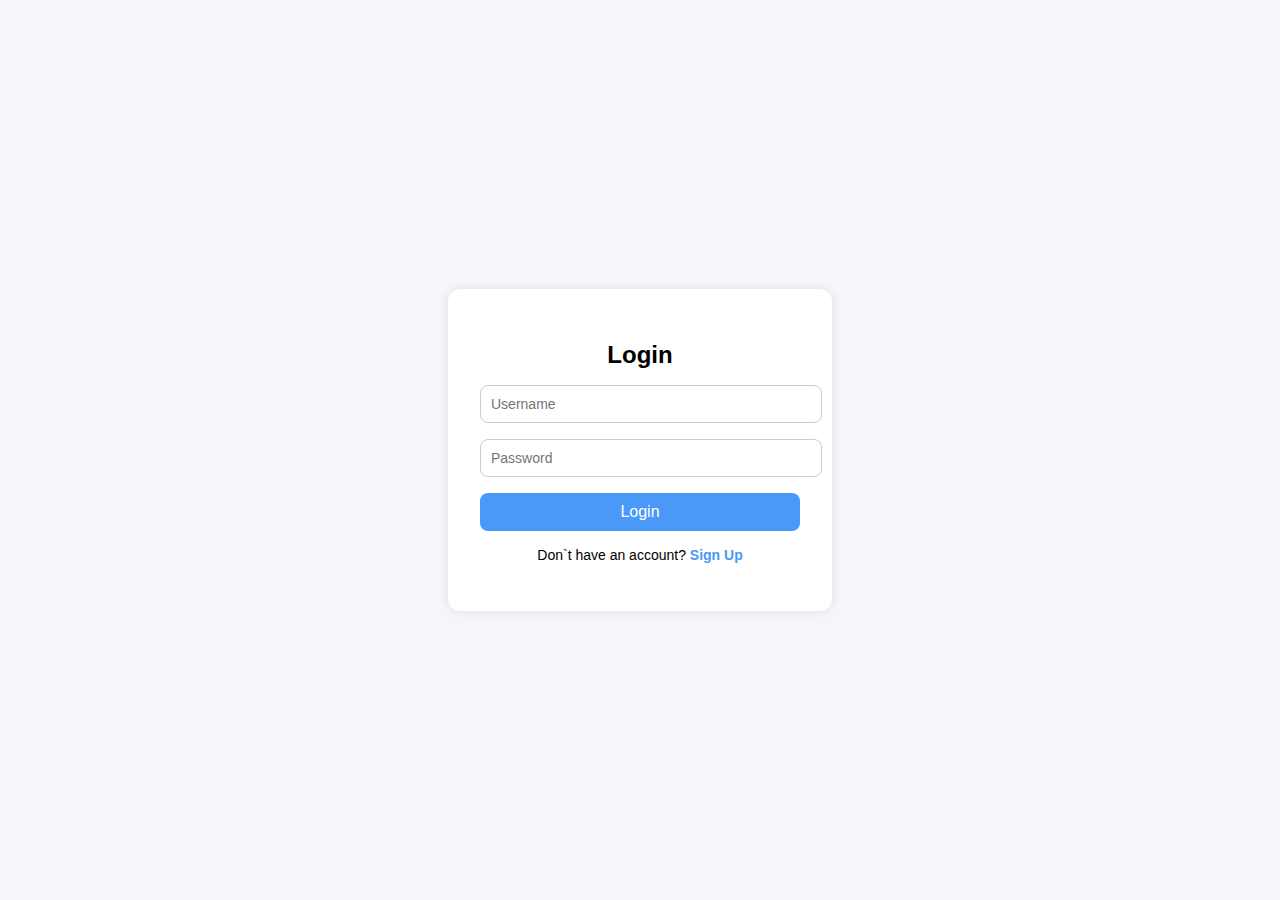
<file: index.html>
<!DOCTYPE html>
<html lang="en">
<head>
    <meta charset="UTF-8">
    <meta name="viewport" content="width=device-width, initial-scale=1.0">
    <title>Canvas WhiteBoard</title>
    <link rel="stylesheet" href="styles.css">
    <script src="script.js" defer></script>
</head>
<body>
   <header class ="toolbar">
    <!-- name of the app -->
    <div class ="brand">Canva Board</div>
    <!-- controls -->
    <div class ="controls">
        <div class = "tool-buttons">
            <button class="tool active" id = "brush" title = "Brush">
                <img src = "icons/brush.svg" alt = "Brush">
            </button>
            <button class="tool" id = "eraser" title = "Eraser">
                <img src = "icons/eraser.svg" alt = "Eraser">
            </button>
        </div>

        <label  class = "control-inline">
            Size
            <input id = "size" type = "range" min = "1" max = "50" value = "5">
        </label>

        <label class = "control-inline">
            Color
            <input id = "color" type = "color" value = "#000000">
        </label>

        <button id = "load-btn">Load</button>
        <button id = "download-btn">Download</button>
        <input id = "upload-file" type = "file" accept=".json" style = "display:none">
        <button id = "upload-btn">Upload</button>

        <button id = "clear-btn">Clear</button>
        <button id = "logout-btn">Logout</button>
    </div>
   </header>

   <main class = "canvas-wrap">
    <canvas id = "board"></canvas>
   </main>
    
</body>
</html>
</file>
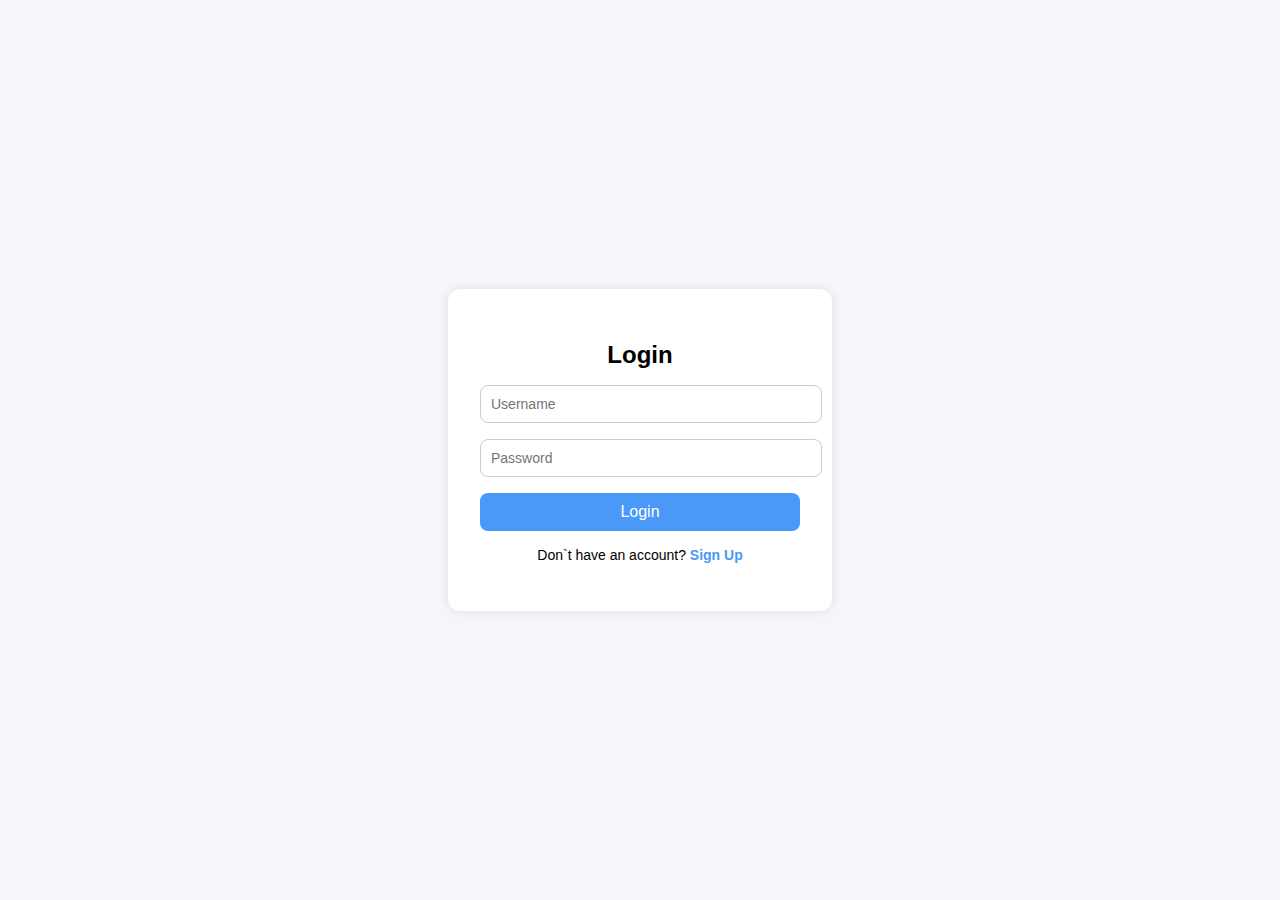
<file: login.html>
<!DOCTYPE html>
<html lang="en">
<head>
    <meta charset="UTF-8">
    <meta name="viewport" content="width=device-width, initial-scale=1.0">
    <title>Login / Signup</title>
    <link rel="stylesheet" href="auth.css">
</head>
<body>
    <div class = "auth-container">
        <h2 id ="form-title">Login</h2>
        <div class = "form-group">
            <input type="text" id="username" placeholder="Username" required>
        </div>
        <div class = "form-group">
            <input type="password" id="password" placeholder="Password" required>
        </div>

        <button id ="action-btn">Login</button>

        <p id ="toggle-text">Don`t have an account? <span id="toggle-link">Sign Up</span></p>
        <p id ="message"></p>
    </div>
    <script src="auth.js"></script>
</body>
</html>
</file>
<file: styles.css>
@import url('https://fonts.googleapis.com/css2?family=Poppins:wght@300;400;500;600;700&display=swap');

*{
    margin : 0;
    padding : 0;
    box-sizing : border-box;
    font-family : 'Poppins', sans-serif;
}

body{
    display: flex;
    align-items: center;
    justify-content: center;
    min-height: 100vh;
    background:black;
}

.container{
    display: flex;
    width:100vw;
    position: relative;
    max-width: 100vw;
    gap:10px;
    padding: 10px;
}

section{
    background: white;
    border-radius: 7px;
    
}
.tools-board{
    width:210px;
    padding: 15px 22px 0;
    position: relative;
    height: 80vh;
    margin-top: 100px;
    display: flex;
    flex-direction: column;
   
}

.tools-board .row{
    margin-botton:20px;

}

.row .options{
    list-style: none;
    margin:10px 0 0 5px;
}

.row .options .option{
    display :flex;
    align-items: center;
    margin-bottom :10px;
    cursor: pointer;
}

.option:is(:hover, .active) img {
    filter: invert(17%) sepia(90%) saturate(3000%) hue-rotate(9000deg) brightness(100%) contrast(100%);
}

.option :where(span,label){
    color:black;
    padding-left:10px;
}

.option:is(:hover, .active) :where(span,label){
    color: #007bff; 
    
}

.option #fill-color{
    height:14px;
    width:14px;

}

#fill-color:checked ~ label {
    color: #4A98F7;
}

.option #size-slider{
    width : 100%;
    height : 5px;
    margin-top :10px;
    accent-color: #4A98F7;  
}

.colors .options{
    display :flex;
    justify-content: space-between;
}
.colors .option{
    height :20px;
    width :20px;
    background :red;
    border-radius : 50%;
    margin-top :3px;
    position: relative;
}
.colors .option:nth-child(1){
    background :#fff;
    border :1px solid #bfbfbf;
}
.colors .option:nth-child(2){
    background :#000;
}
.colors .option:nth-child(3){
    background :#E02020;
}
.colors .option:nth-child(4){
    background :#6DD400;
}

.colors .option:nth-child(5){
    background :#4A98F7;
}
.colors .option:hover ::before{
    position :absolute;
    top:50%;
    left:50%;
    content : "";
    height :12px;
    width :12px;
    background: inherit;
    border-radius: inherit;
    border :2px solid #de1717;
    transform: translate(-50%, -50%);
}

.colors .option:first-child:hover::before{
    border-color: #c82828;
}

.option:is(:hover, .active)::after{
    position :absolute;
    top:50%;
    left:50%;
    content : "";
    height :22px;
    width :22px;
    border :2px solid black;
    border-radius: 50%;
    transform: translate(-50%, -50%);
}
.buttons button {
    width:100%;
    color:#fff;
    border:none;
    padding:11px 0;
    margin-bottom: 13px;
    background:none;
    border-radius: 5px;
    cursor : pointer;
    font-size: 0.9rem;

}
.buttons{
    margin-top: 100px;
}
.buttons #clear-canvas{
    color:#6C757D;
    border: 1px solid #6C757D;

}
.buttons #save-img{
    background:#4A98F7;
    border: 1px solid #4A98F7;

}
.drawing-board{
    flex: 1;
    display: flex;
    position: relative;
    height: 80vh;
    width: 100vw;
    margin-top: 100px;
}
</file>
<file: auth.css>
body {
  background: #f5f6fa;
  font-family: Arial, sans-serif;
  display: flex;
  align-items: center;
  justify-content: center;
  height: 100vh;
  margin: 0;
}

.auth-container {
  background: white;
  padding: 2rem;
  border-radius: 12px;
  box-shadow: 0 0 10px rgba(0,0,0,0.1);
  width: 320px;
  text-align: center;
}

h2 {
  margin-bottom: 1rem;
}

.form-group {
  margin-bottom: 1rem;
}

input {
  width: 100%;
  padding: 10px;
  font-size: 14px;
  border: 1px solid #ccc;
  border-radius: 8px;
}

button {
  width: 100%;
  padding: 10px;
  font-size: 16px;
  background-color: #4A98F7;
  color: white;
  border: none;
  border-radius: 8px;
  cursor: pointer;
}

button:hover {
  background-color: #3b82f6;
}

#toggle-text {
  margin-top: 1rem;
  font-size: 14px;
}

#toggle-link {
  color: #4A98F7;
  cursor: pointer;
  font-weight: bold;
}

#message {
  margin-top: 1rem;
  font-size: 14px;
  color: red;
}
</file>
